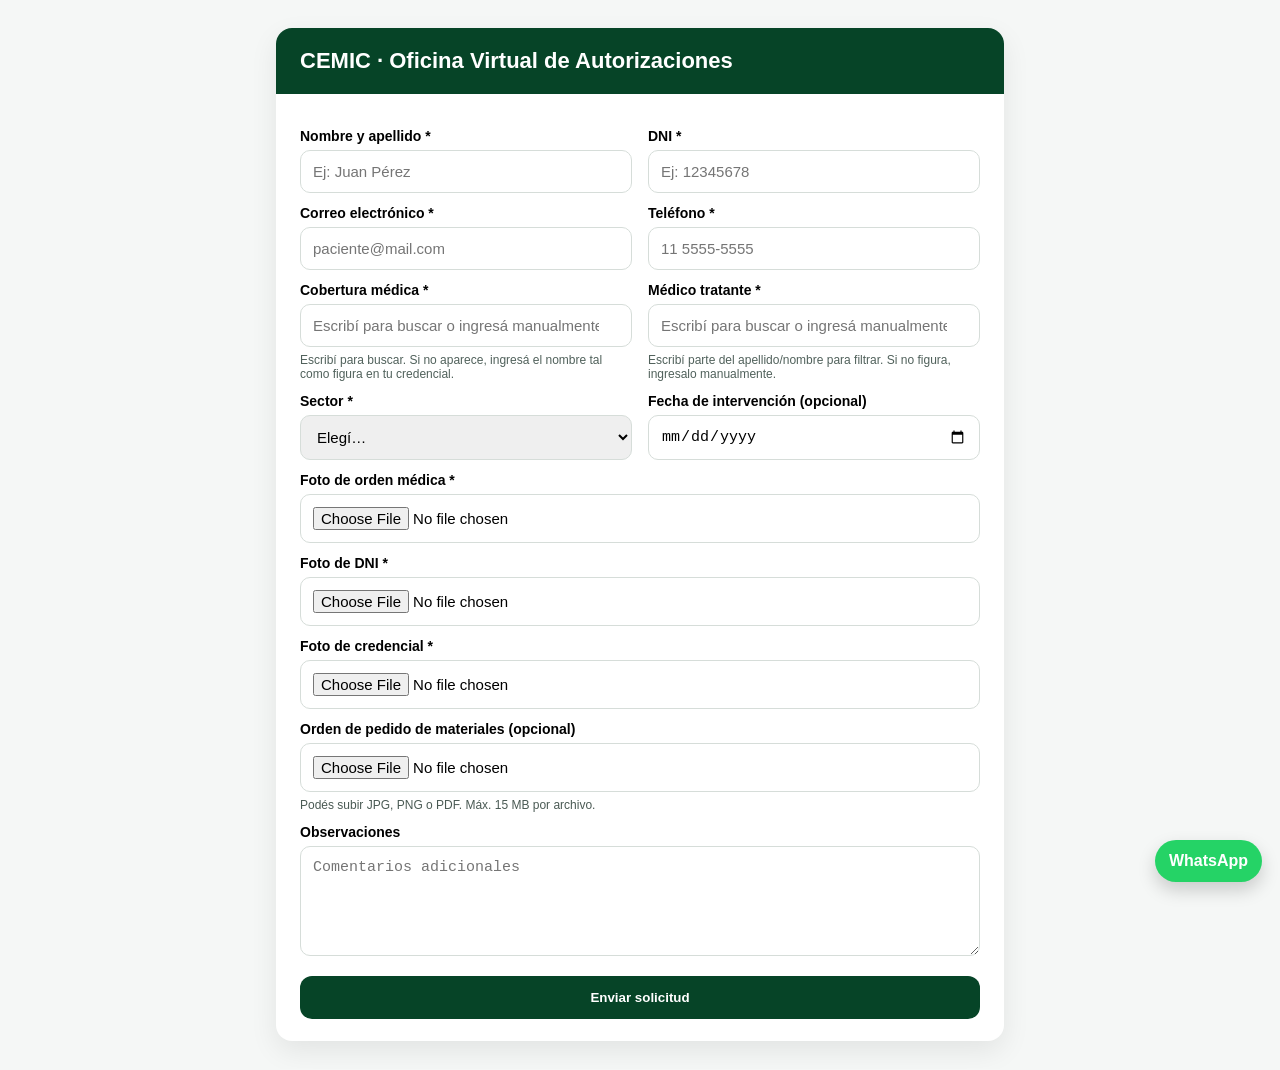
<file: templates/qr/index.html>
<!doctype html>
<html lang="es">
<head>
  <meta charset="utf-8"/>
  <meta name="viewport" content="width=device-width,initial-scale=1"/>
  <title>CEMIC · Oficina Virtual de Autorizaciones</title>
  <style>
    :root{--verde:#064427;--gris:#f5f7f6;}
    *{box-sizing:border-box}
    body{margin:0;background:var(--gris);font-family:Arial,system-ui,sans-serif}
    .wrap{max-width:760px;margin:28px auto;padding:0 16px}
    .card{background:#fff;border-radius:16px;box-shadow:0 10px 28px rgba(0,0,0,.08);overflow:hidden}
    .head{background:var(--verde);color:#fff;padding:20px 24px}
    .head h1{margin:0;font-size:22px}
    .body{padding:22px 24px}
    label{font-weight:700;font-size:14px;margin:12px 0 6px;display:block}
    input,textarea,select{width:100%;border:1px solid #d6ddd9;padding:12px;border-radius:10px;font-size:15px}
    textarea{min-height:110px;resize:vertical}
    .row{display:grid;grid-template-columns:1fr 1fr;gap:16px}
    @media(max-width:720px){.row{grid-template-columns:1fr}}
    .note{font-size:12px;color:#4a5a54;margin-top:8px}
    .btn{background:var(--verde);color:#fff;border:0;padding:14px;border-radius:12px;width:100%;font-weight:700;cursor:pointer;margin-top:16px}
    .btn[disabled]{opacity:.7;cursor:not-allowed}
    .wpp{position:fixed;right:18px;bottom:18px;background:#25D366;color:#fff;padding:12px 14px;border-radius:999px;text-decoration:none;font-weight:700;box-shadow:0 8px 18px rgba(0,0,0,.18)}
    .help{font-size:12px;color:#50615b;margin-top:6px}
    .hint{font-size:12px;color:#4a5a54;margin-top:6px}
    .ok{background:#e7f8ef;border:1px solid #c7eedc;color:#0a6a44;padding:10px;border-radius:10px;margin-top:8px;display:none}
    .err{background:#fde8e8;border:1px solid #f8bbbb;color:#7a241d;padding:10px;border-radius:10px;margin-top:8px;display:none}
  </style>
</head>
<body>
  <div class="wrap">
    <div class="card">
      <div class="head"><h1>CEMIC · Oficina Virtual de Autorizaciones</h1></div>
      <div class="body">
        <form id="form" novalidate>
          <div class="row">
            <div>
              <label>Nombre y apellido *</label>
              <input name="nombre" required placeholder="Ej: Juan Pérez">
            </div>
            <div>
              <label>DNI *</label>
              <input name="dni" required inputmode="numeric" placeholder="Ej: 12345678">
            </div>
          </div>

          <div class="row">
            <div>
              <label>Correo electrónico *</label>
              <input type="email" name="email" required placeholder="paciente@mail.com">
            </div>
            <div>
              <label>Teléfono *</label>
              <input name="telefono" required inputmode="tel" placeholder="11 5555-5555">
            </div>
          </div>

          <div class="row">
            <div>
              <label>Cobertura médica *</label>
              <input list="obrasList" name="cobertura" id="cobertura" required placeholder="Escribí para buscar o ingresá manualmente">
              <datalist id="obrasList"></datalist>
              <div class="help">Escribí para buscar. Si no aparece, ingresá el nombre tal como figura en tu credencial.</div>
            </div>
            <div>
              <label>Médico tratante *</label>
              <input list="medicosList" name="medico" id="medico" required placeholder="Escribí para buscar o ingresá manualmente">
              <datalist id="medicosList"></datalist>
              <div class="help">Escribí parte del apellido/nombre para filtrar. Si no figura, ingresalo manualmente.</div>
            </div>
          </div>

          <div class="row">
            <div>
              <label>Sector *</label>
              <select name="sector_code" required>
                <option value="">Elegí…</option>
                <option value="trauma">Traumatología</option>
                <option value="hemo">Hemodinamia</option>
              </select>
            </div>
            <div>
              <label for="fecha_cx">Fecha de intervención (opcional)</label>
              <input id="fecha_cx" name="fecha_cx" type="date" />
            </div>
          </div>

          <label>Foto de orden médica *</label>
          <input type="file" name="orden_medica" accept="image/*,application/pdf" required>

          <label>Foto de DNI *</label>
          <input type="file" name="dni_file" accept="image/*,application/pdf" required>

          <label>Foto de credencial *</label>
          <input type="file" name="credencial" accept="image/*,application/pdf" required>

          <label for="orden_materiales">Orden de pedido de materiales (opcional)</label>
          <input id="orden_materiales" name="orden_materiales" type="file" accept=".jpg,.jpeg,.png,.pdf" />
          <div class="hint">Podés subir JPG, PNG o PDF. Máx. 15 MB por archivo.</div>

          <label>Observaciones</label>
          <textarea name="observaciones" placeholder="Comentarios adicionales"></textarea>

          <button class="btn" id="sendBtn" type="submit">Enviar solicitud</button>
          <div id="ok" class="ok">Solicitud enviada. Redirigiendo…</div>
          <div id="err" class="err">No se pudo enviar. Revisá los campos e intentá nuevamente.</div>
        </form>
      </div>
    </div>
  </div>

  <a class="wpp" href="https://wa.me/5491155922359" target="_blank" rel="noopener">WhatsApp</a>

  <script>
    const BASE = '';
    const MAX = 15 * 1024 * 1024;

    const MEDICOS = ["ABALO EDUARDO","ADROGUE LUIS","BARBIERI PABLO","CARRIZO JUAN","CHAVEZ ARIEL","CONSTANZA EDUARDO",
      "CORDOBA ALEJANDRA","DE ZAVALIA MAXIMO","DEIMUNDO MARCOS","DEVOTO MATIAS","GOBBI ENRIQUE","GRANDOLI FERNANDO",
      "IGLESIAS ALEJANDRO","MALLEA ANDRES","MENINATO MARCOS","MOUNIER CARLOS","ORTIZ EZEQUIEL","PEREA AGUSTIN",
      "PINOTTI NORBERTO","SANNA HERNAN","SERE IGNACIO","TORGA SPAK ROGER","VALENTINI ROBERTO","VILLA NATALIA",
      "YAVEN IGNACIO","YEREGUI SANTIAGO"].sort((a,b)=>a.localeCompare(b));

    const OBRAS = ["ACMED S.A","AMEPBA","ANDAR","APRES S.A.","APSOT","ASOC.MEDICA DEL DPTO. CASTELLANOS",
      "ASOCIACION MUTUAL RURALISTA","ASOCIACION MUTUAL SANCOR SALUD","ASOCIART S.A.(ART)","AVALIAN","OMINT","OSDE",
      "SWISS MEDICAL","GALENO","MEDIFE","MEDICUS","PARTICULAR"].sort((a,b)=>a.localeCompare(b));

    function fillLists(){
      const dlMed = document.getElementById('medicosList');
      const dlObr = document.getElementById('obrasList');
      MEDICOS.forEach(v=>{ const o=document.createElement('option'); o.value=v; dlMed.appendChild(o); });
      OBRAS.forEach(v=>{ const o=document.createElement('option'); o.value=v; dlObr.appendChild(o); });
    }

    async function createPatient(payload){
      const r = await fetch(BASE + '/v1/patients/', {
        method: 'POST',
        headers: { 'Content-Type': 'application/json' },
        body: JSON.stringify(payload)
      });
      if(!r.ok) throw new Error('Error creando paciente');
      return await r.json();
    }

    async function uploadAttachment(patientId, kind, file){
      const fd = new FormData();
      fd.append('patient', patientId);
      fd.append('kind', kind);
      fd.append('file', file);
      const r = await fetch(BASE + '/v1/attachments/', { method: 'POST', body: fd });
      if(!r.ok) throw new Error('Error subiendo ' + kind);
      return await r.json();
    }

    function validateFiles(files){
      for (const f of files){ if (f && f.size > MAX) return false; }
      return true;
    }

    window.addEventListener('load', () => {
      fillLists();
      const form = document.getElementById('form');
      const ok = document.getElementById('ok');
      const err = document.getElementById('err');
      const btn = document.getElementById('sendBtn');

      form.addEventListener('submit', async (e) => {
        e.preventDefault();
        err.style.display='none'; ok.style.display='none';

        const f1=form.orden_medica.files[0], f2=form.dni_file.files[0], f3=form.credencial.files[0], f4=form.orden_materiales.files[0];
        if(!f1||!f2||!f3){ err.textContent='Adjuntá la orden médica, DNI y credencial.'; err.style.display='block'; return; }
        if(!validateFiles([f1,f2,f3,f4])){ err.textContent='Cada archivo debe pesar hasta 15 MB.'; err.style.display='block'; return; }

        const payload = {
          nombre: form.nombre.value.trim(),
          dni: form.dni.value.trim(),
          email: form.email.value.trim(),
          telefono: form.telefono.value.trim(),
          cobertura: form.cobertura.value.trim(),
          medico: form.medico.value.trim(),
          observaciones: form.observaciones.value.trim(),
          fecha_cx: form.fecha_cx.value || null,
          sector_code: form.sector_code.value
        };

        btn.disabled=true; btn.textContent='Enviando…';
        try{
          const patient = await createPatient(payload);
          const id = patient.id;
          await uploadAttachment(id, 'orden', f1);
          await uploadAttachment(id, 'dni', f2);
          await uploadAttachment(id, 'credencial', f3);
          if (f4) await uploadAttachment(id, 'materiales', f4);
          ok.style.display='block';
          setTimeout(()=>{ window.location.href = '/qr/gracias/'; }, 700);
        }catch(e){
          console.error(e);
          err.textContent = 'No se pudo enviar (' + (e.message||e) + ')';
          err.style.display='block';
        }finally{
          btn.disabled=false; btn.textContent='Enviar solicitud';
        }
      });
    });
  </script>
</body>
</html>
</file>
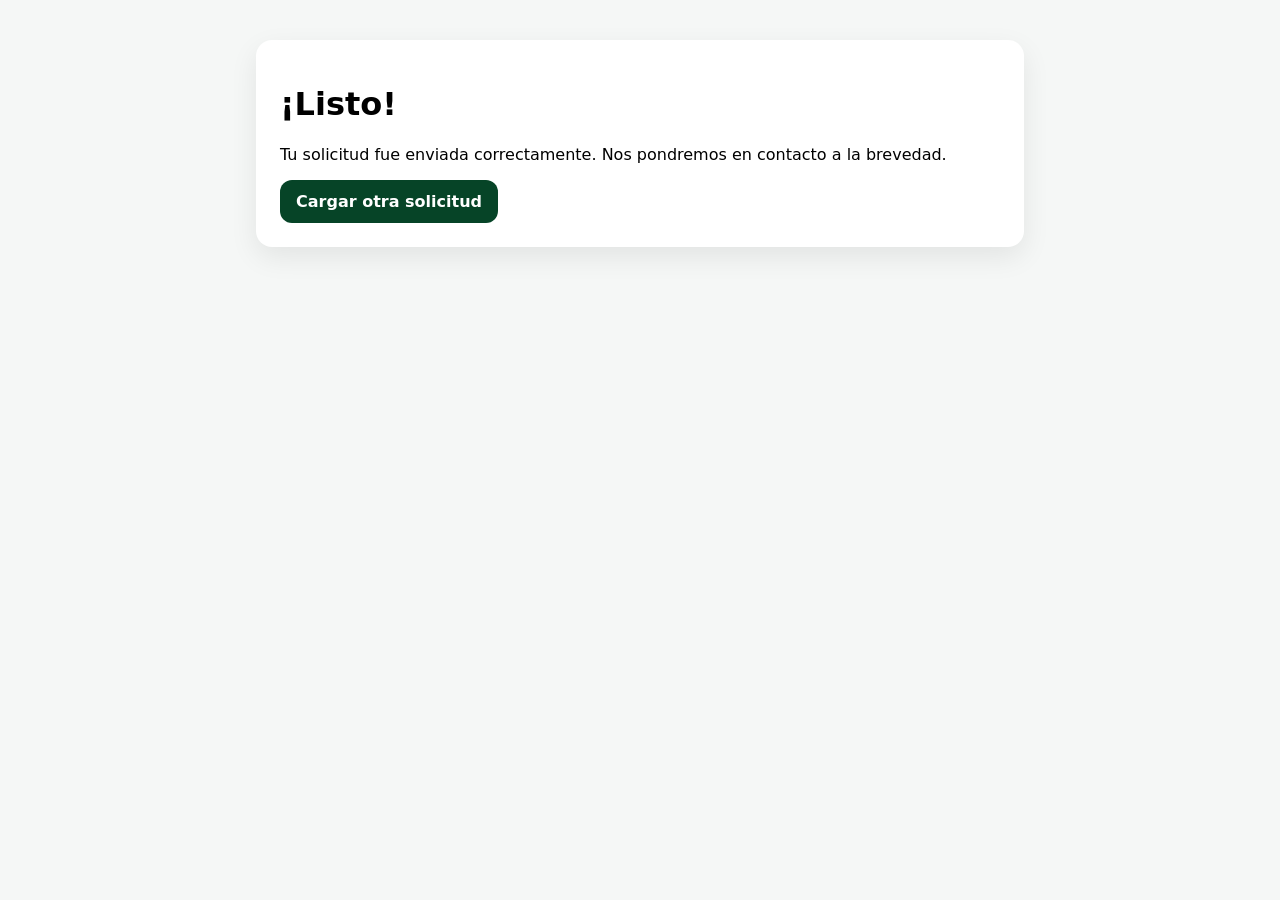
<file: templates/qr/gracias.html>
<!doctype html>
<html lang="es">
<head>
  <meta charset="utf-8"/>
  <meta name="viewport" content="width=device-width,initial-scale=1"/>
  <title>Solicitud enviada</title>
  <style>body{font-family:system-ui,Segoe UI,Arial;margin:0;background:#f5f7f6}
  .wrap{max-width:720px;margin:40px auto;background:#fff;border-radius:16px;box-shadow:0 10px 28px rgba(0,0,0,.08);padding:24px}
  a.btn{display:inline-block;padding:12px 16px;border-radius:12px;background:#064427;color:#fff;text-decoration:none;font-weight:700}
  </style>
</head>
<body>
  <div class="wrap">
    <h1>¡Listo!</h1>
    <p>Tu solicitud fue enviada correctamente. Nos pondremos en contacto a la brevedad.</p>
    <a class="btn" href="/qr/">Cargar otra solicitud</a>
  </div>
</body>
</html>
</file>
